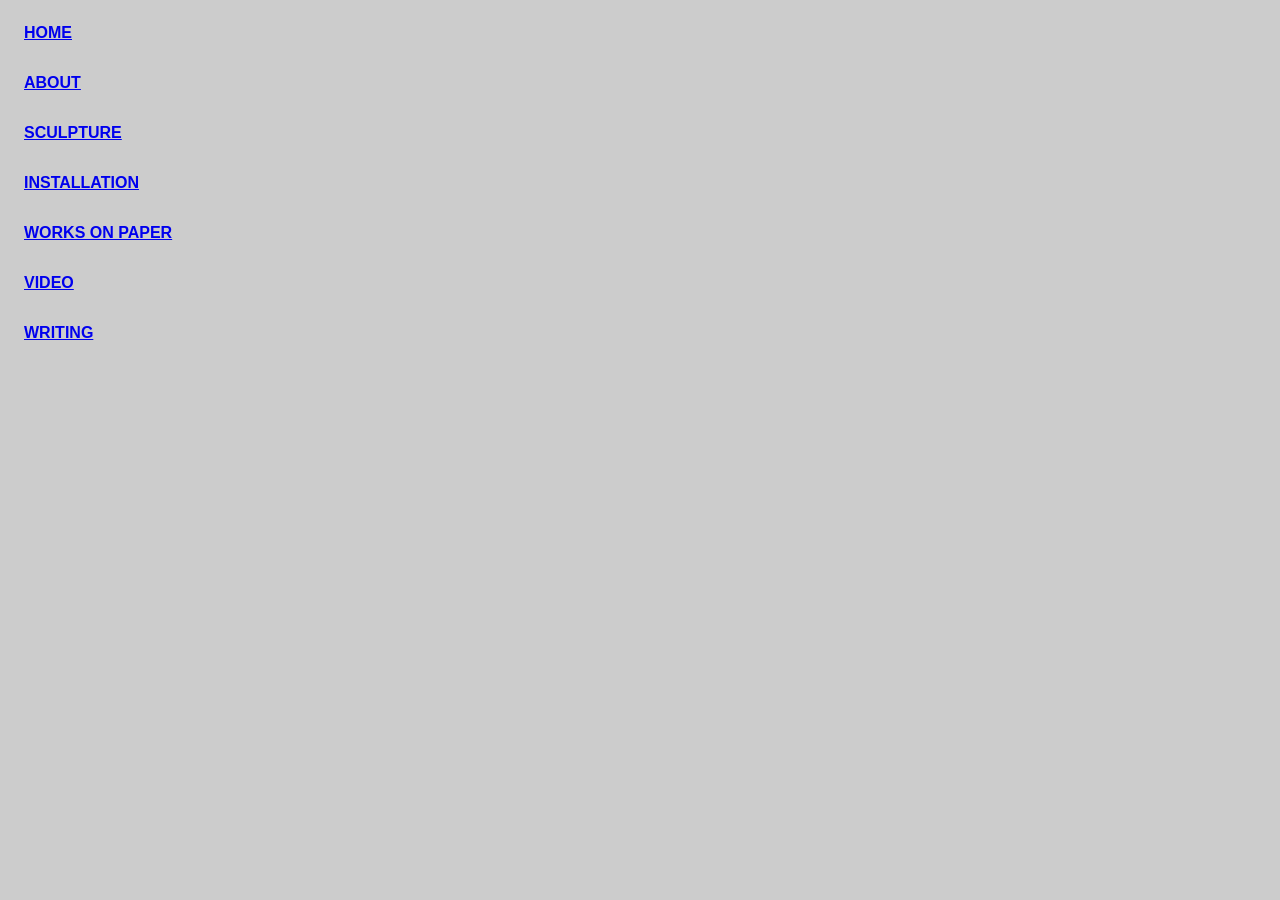
<file: index.html>
<!DOCTYPE html>
<html lang="en">
<head>
  <meta charset="UTF-8" />
  <meta name="viewport" content="width=device-width, initial-scale=1.0" />
  <title>BLOSSOM BOGEN-FROESE</title>
  <meta name="description" content="Blossom Bogen-Froese" />
  <link rel="stylesheet" href="style.css" />
</head>
<body>
  <nav>
    <ul class="nav-container">
      <li class="nav-item"><a href="index.html">HOME</a></li>
      <li class="nav-item"><a href="about.html">ABOUT</a></li>
      <li class="nav-item">
        <span tabindex="0">SCULPTURE</span>
        <ul class="dropdown"></ul>
      </li>
      <li class="nav-item">
        <span tabindex="0">INSTALLATION</span>
        <ul class="dropdown"></ul>
      </li>
      <li class="nav-item">
        <span tabindex="0">WORKS ON PAPER</span>
        <ul class="dropdown"></ul>
      </li>
      <li class="nav-item">
        <span tabindex="0">VIDEO</span>
        <ul class="dropdown"></ul>
      </li>
      <li class="nav-item">
        <span tabindex="0">WRITING</span>
        <ul class="dropdown"></ul>
      </li>
    </ul>
  </nav>
</body>
</html>
</file>
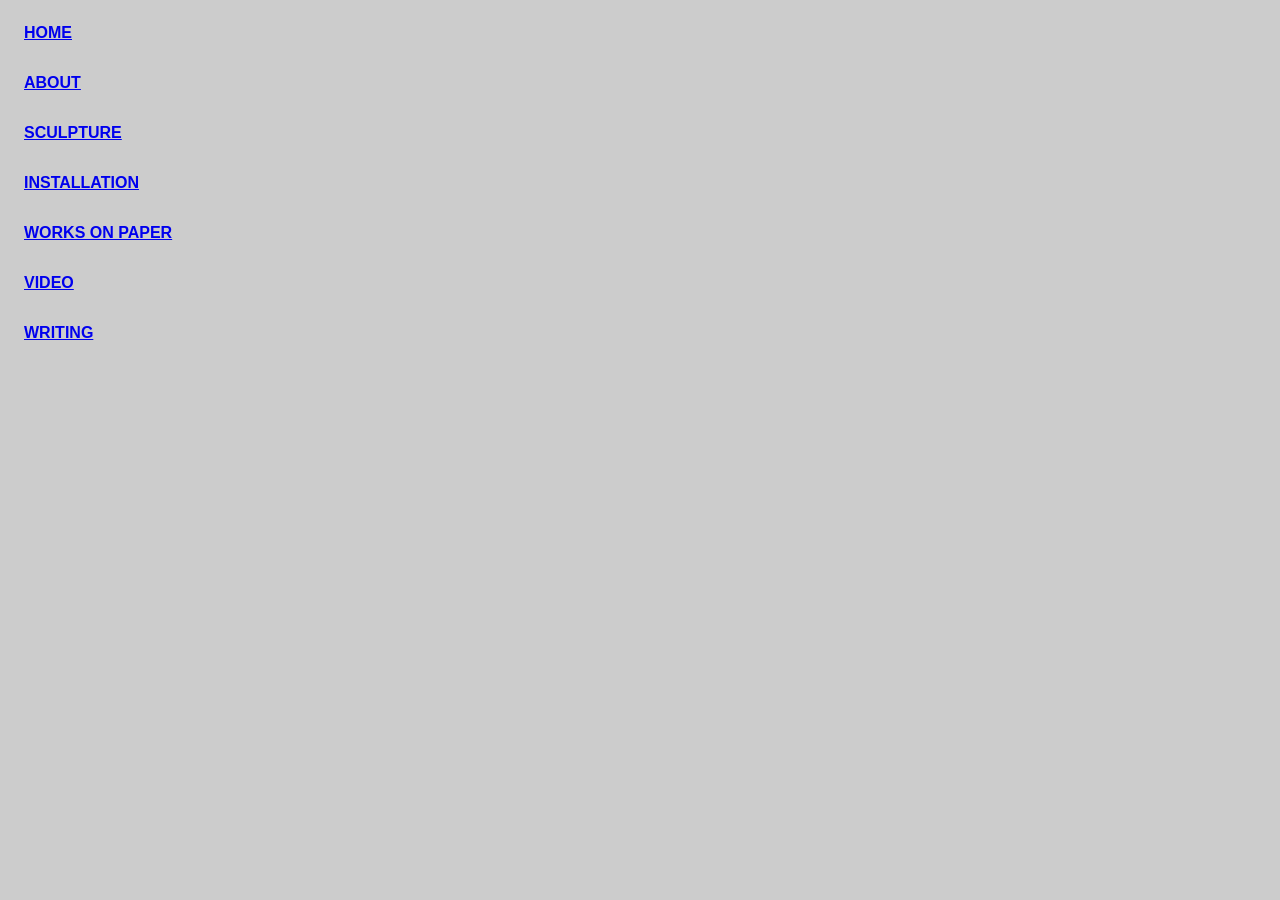
<file: about.html>
<!DOCTYPE html>
<html lang="en">
<head>
  <meta charset="UTF-8" />
  <meta name="viewport" content="width=device-width, initial-scale=1.0" />
  <title>ABOUT PAGE</title>
  <link rel="stylesheet" href="style.css" />
</head>
<body>
  <nav>
    <ul class="nav-container">
      <li class="nav-item"><a href="index.html">HOME</a></li>
      <li class="nav-item"><a href="about.html">ABOUT</a></li>
      <li class="nav-item">
        <span tabindex="0">SCULPTURE</span>
        <ul class="dropdown"></ul>
      </li>
      <li class="nav-item">
        <span tabindex="0">INSTALLATION</span>
        <ul class="dropdown"></ul>
      </li>
      <li class="nav-item">
        <span tabindex="0">WORKS ON PAPER</span>
        <ul class="dropdown"></ul>
      </li>
      <li class="nav-item">
        <span tabindex="0">VIDEO</span>
        <ul class="dropdown"></ul>
      </li>
      <li class="nav-item">
        <span tabindex="0">WRITING</span>
        <ul class="dropdown"></ul>
      </li>
    </ul>
  </nav>
</body>
</html>
</file>
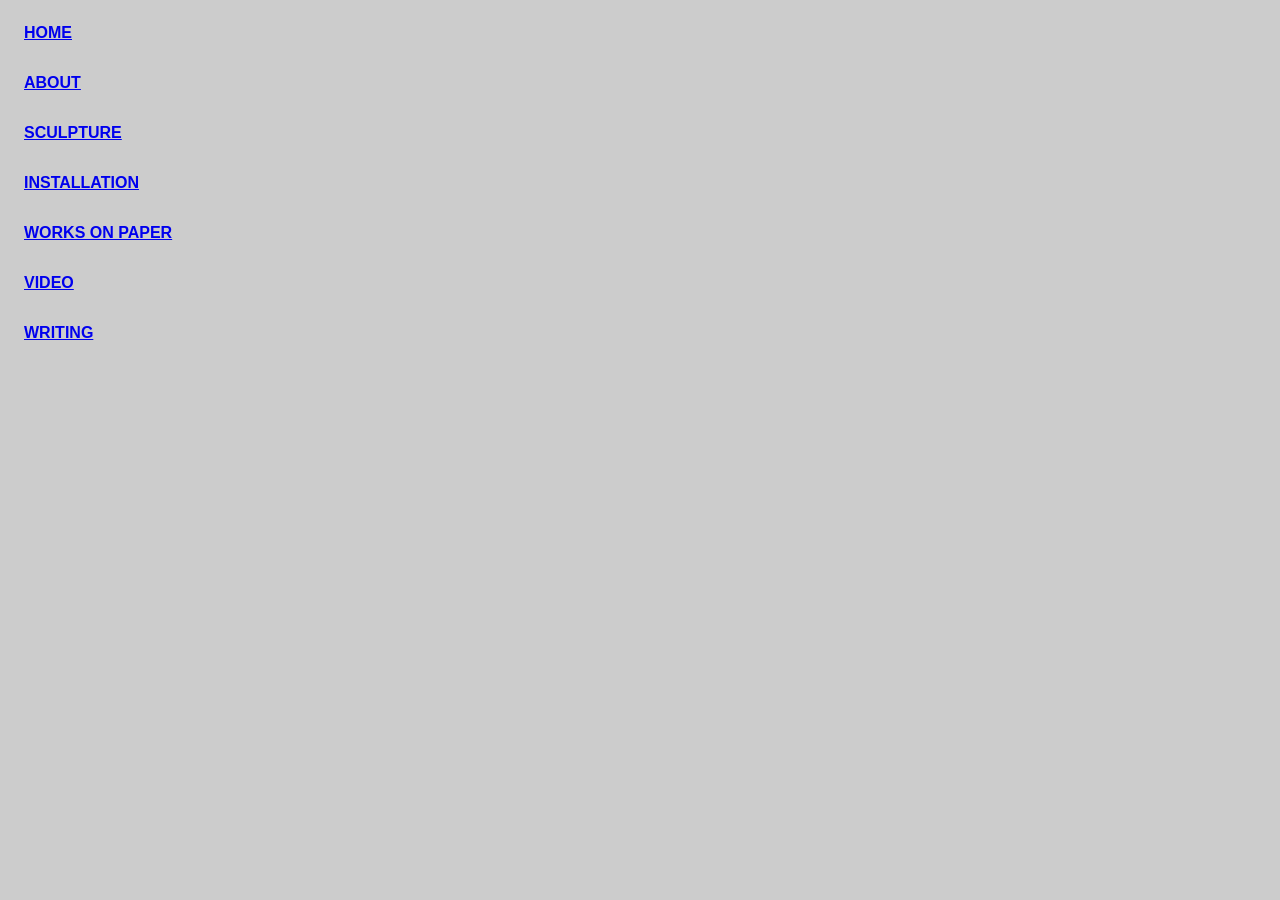
<file: glitch.html>
<!DOCTYPE html>
<html lang="en">
<head>
  <meta charset="UTF-8" />
  <meta name="viewport" content="width=device-width, initial-scale=1.0" />
  <title>PANASONIC CAMCORDER GLITCH</title>
  <link rel="stylesheet" href="style.css" />
</head>
<body>
  <nav>
    <ul class="nav-container">
      <li class="nav-item"><a href="index.html">HOME</a></li>
      <li class="nav-item"><a href="about.html">ABOUT</a></li>
      <li class="nav-item">
        <span tabindex="0">SCULPTURE</span>
        <ul class="dropdown"></ul>
      </li>
      <li class="nav-item">
        <span tabindex="0">INSTALLATION</span>
        <ul class="dropdown"></ul>
      </li>
      <li class="nav-item">
        <span tabindex="0">WORKS ON PAPER</span>
        <ul class="dropdown"></ul>
      </li>
      <li class="nav-item">
        <span tabindex="0">VIDEO</span>
        <ul class="dropdown"></ul>
      </li>
      <li class="nav-item">
        <span tabindex="0">WRITING</span>
        <ul class="dropdown"></ul>
      </li>
    </ul>
  </nav>
</body>
</html>
</file>
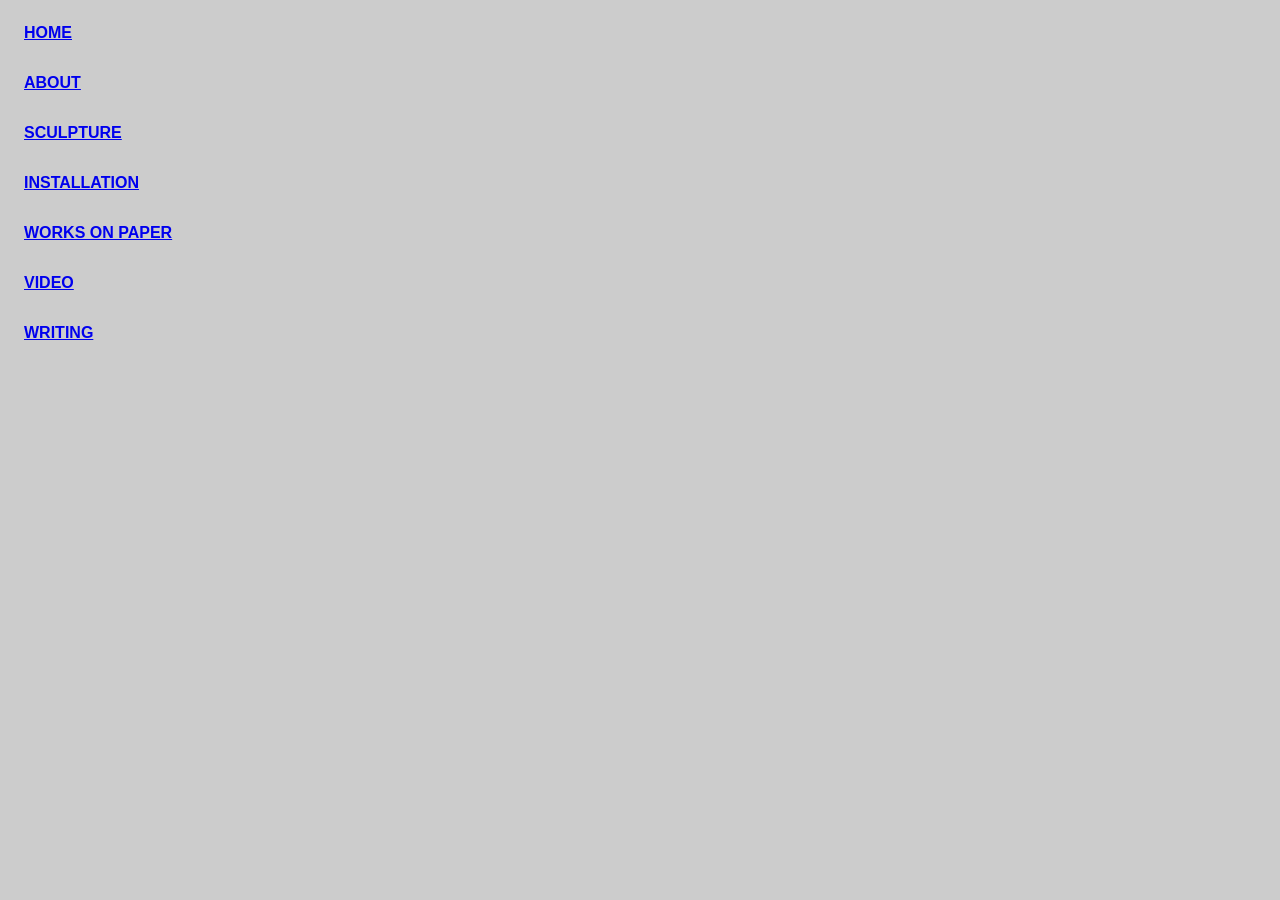
<file: live-feed.html>
<!DOCTYPE html>
<html lang="en">
<head>
  <meta charset="UTF-8" />
  <meta name="viewport" content="width=device-width, initial-scale=1.0" />
  <title>LIVE FEED</title>
  <link rel="stylesheet" href="style.css" />
</head>
<body>
  <nav>
    <ul class="nav-container">
      <li class="nav-item"><a href="index.html">HOME</a></li>
      <li class="nav-item"><a href="about.html">ABOUT</a></li>
      <li class="nav-item">
        <span tabindex="0">SCULPTURE</span>
        <ul class="dropdown"></ul>
      </li>
      <li class="nav-item">
        <span tabindex="0">INSTALLATION</span>
        <ul class="dropdown"></ul>
      </li>
      <li class="nav-item">
        <span tabindex="0">WORKS ON PAPER</span>
        <ul class="dropdown"></ul>
      </li>
      <li class="nav-item">
        <span tabindex="0">VIDEO</span>
        <ul class="dropdown"></ul>
      </li>
      <li class="nav-item">
        <span tabindex="0">WRITING</span>
        <ul class="dropdown"></ul>
      </li>
    </ul>
  </nav>
</body>
</html>
</file>
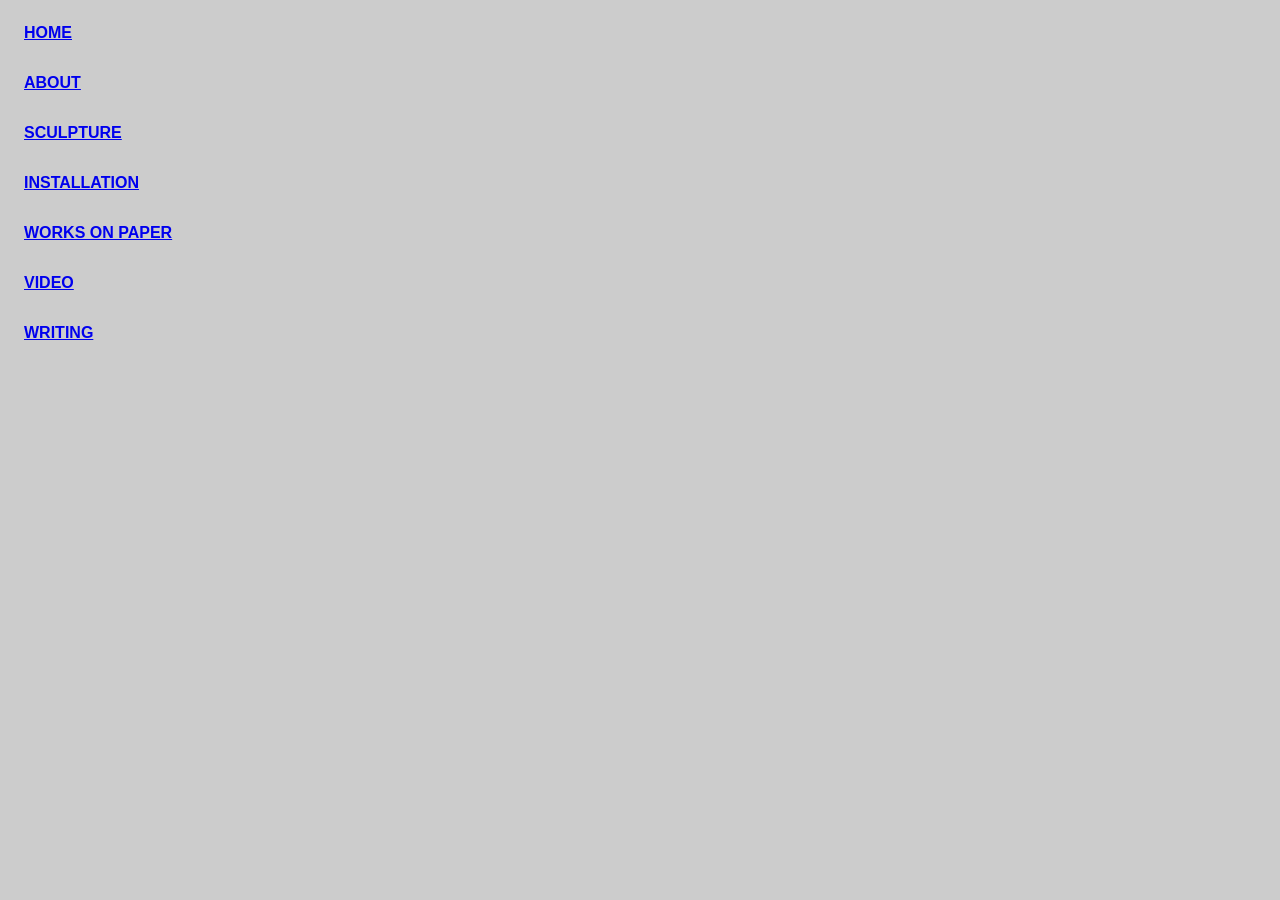
<file: not-damaged-damaged-destroyed.html>
<!DOCTYPE html>
<html lang="en">
<head>
  <meta charset="UTF-8" />
  <meta name="viewport" content="width=device-width, initial-scale=1.0" />
  <title>NOT DAMAGED / DAMAGED / DESTROYED</title>
  <link rel="stylesheet" href="style.css" />
</head>
<body>
  <nav>
    <ul class="nav-container">
      <li class="nav-item"><a href="index.html">HOME</a></li>
      <li class="nav-item"><a href="about.html">ABOUT</a></li>
      <li class="nav-item">
        <span tabindex="0">SCULPTURE</span>
        <ul class="dropdown"></ul>
      </li>
      <li class="nav-item">
        <span tabindex="0">INSTALLATION</span>
        <ul class="dropdown"></ul>
      </li>
      <li class="nav-item">
        <span tabindex="0">WORKS ON PAPER</span>
        <ul class="dropdown"></ul>
      </li>
      <li class="nav-item">
        <span tabindex="0">VIDEO</span>
        <ul class="dropdown"></ul>
      </li>
      <li class="nav-item">
        <span tabindex="0">WRITING</span>
        <ul class="dropdown"></ul>
      </li>
    </ul>
  </nav>
</body>
</html>
</file>
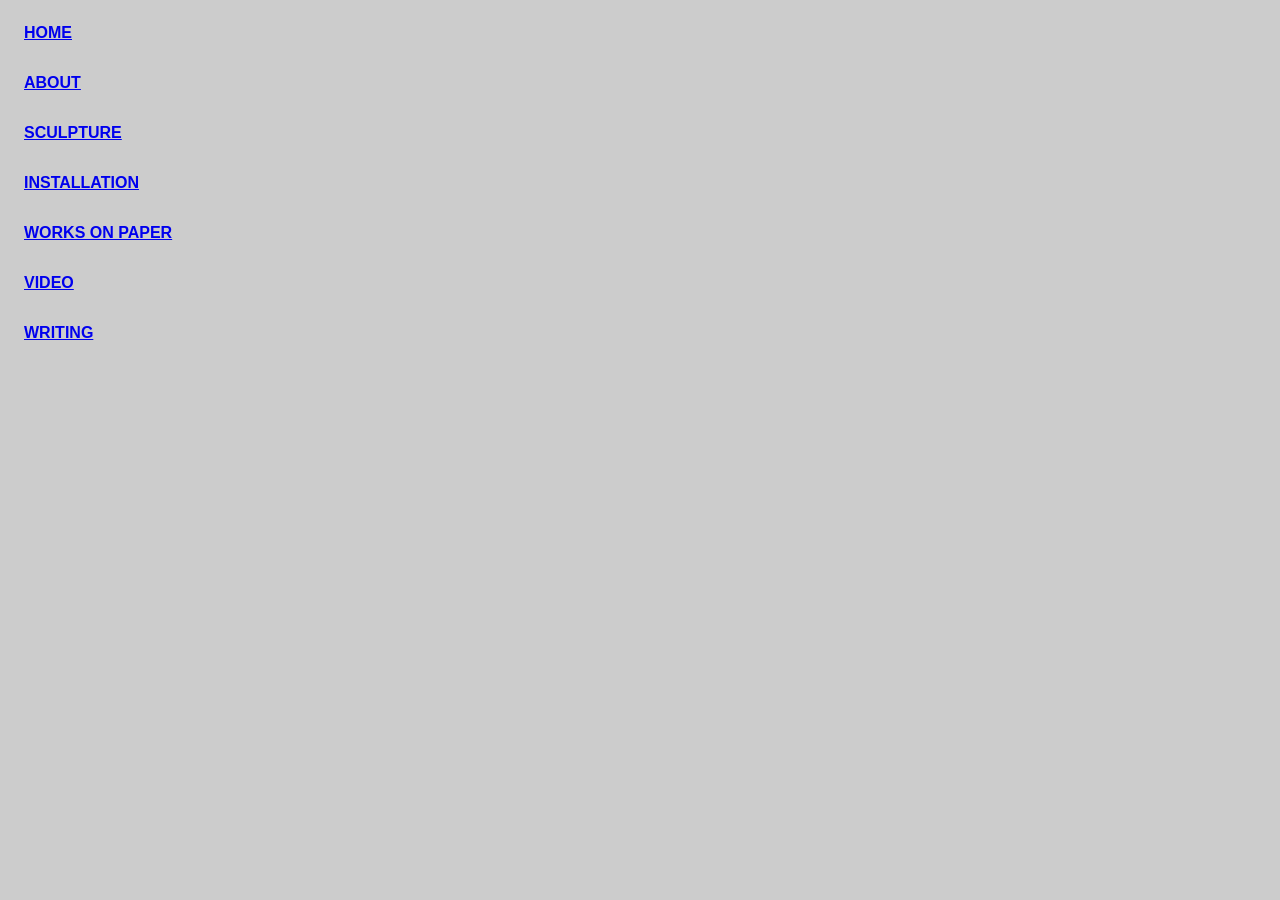
<file: we-wont-go-back.html>
<!DOCTYPE html>
<html lang="en">
<head>
  <meta charset="UTF-8" />
  <meta name="viewport" content="width=device-width, initial-scale=1.0" />
  <title>WE’RE GOING BACK</title>
  <link rel="stylesheet" href="style.css" />
</head>
<body>
  <nav>
    <ul class="nav-container">
      <li class="nav-item"><a href="index.html">HOME</a></li>
      <li class="nav-item"><a href="about.html">ABOUT</a></li>
      <li class="nav-item">
        <span tabindex="0">SCULPTURE</span>
        <ul class="dropdown"></ul>
      </li>
      <li class="nav-item">
        <span tabindex="0">INSTALLATION</span>
        <ul class="dropdown"></ul>
      </li>
      <li class="nav-item">
        <span tabindex="0">WORKS ON PAPER</span>
        <ul class="dropdown"></ul>
      </li>
      <li class="nav-item">
        <span tabindex="0">VIDEO</span>
        <ul class="dropdown"></ul>
      </li>
      <li class="nav-item">
        <span tabindex="0">WRITING</span>
        <ul class="dropdown"></ul>
      </li>
    </ul>
  </nav>
</body>
</html>
</file>
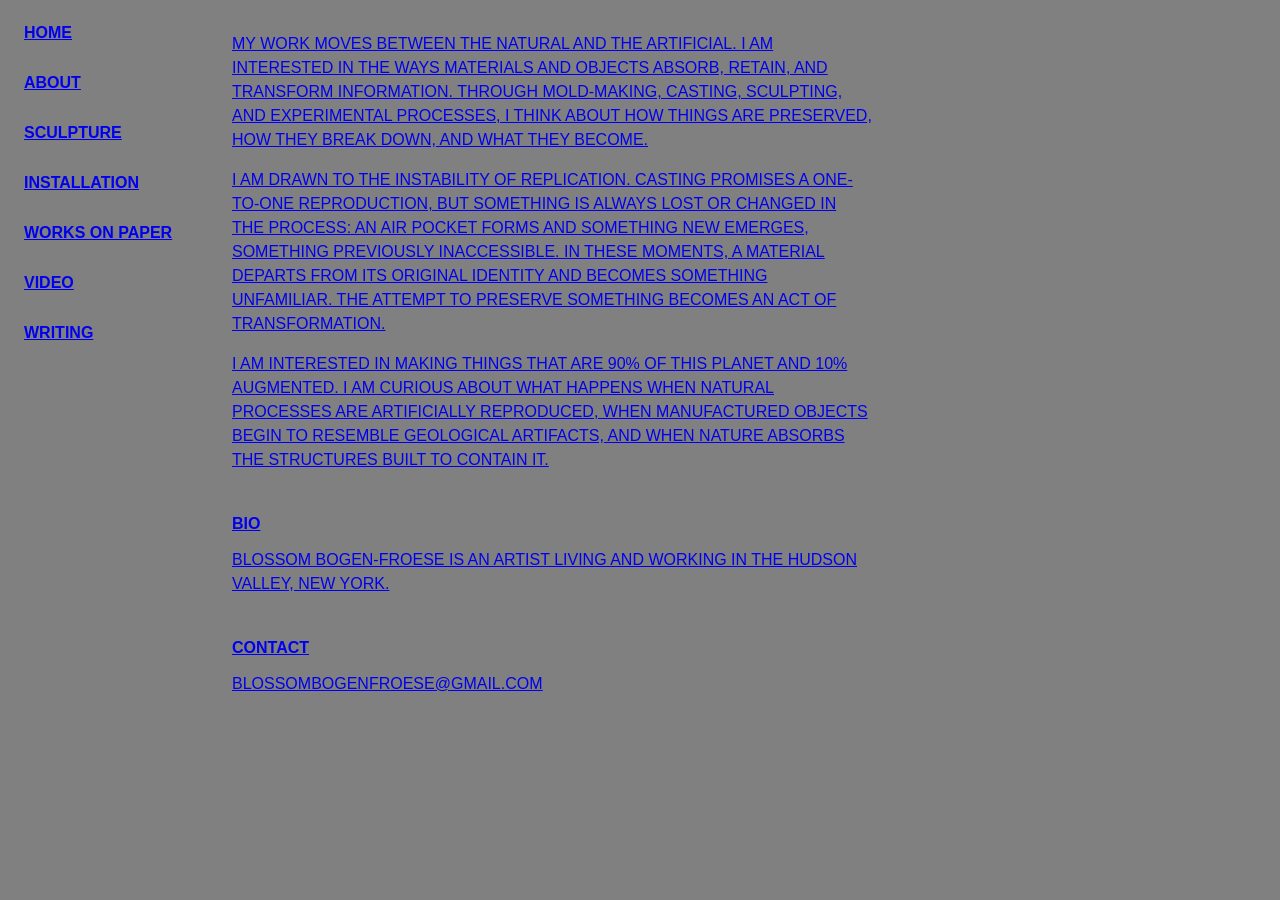
<file: docs/about.html>
<!DOCTYPE html>
<html lang="en">
<head>
  <meta charset="UTF-8" />
  <meta name="viewport" content="width=device-width, initial-scale=1.0" />
  <title>ABOUT PAGE</title>
  <link rel="stylesheet" href="style.css" />
</head>
<body>
  <nav>
    <ul class="nav-container">
      <li class="nav-item"><a href="index.html">HOME</a></li>
      <li class="nav-item"><a href="about.html">ABOUT</a></li>
      <li class="nav-item">
        <span tabindex="0">SCULPTURE</span>
        <ul class="dropdown"></ul>
      </li>
      <li class="nav-item"><a href="installation.html">INSTALLATION</a></li>
      <li class="nav-item">
        <span tabindex="0">WORKS ON PAPER</span>
        <ul class="dropdown"></ul>
      </li>
      <li class="nav-item">
        <span tabindex="0">VIDEO</span>
        <ul class="dropdown"></ul>
      </li>
      <li class="nav-item">
        <span tabindex="0">WRITING</span>
        <ul class="dropdown"></ul>
      </li>
    </ul>
  </nav>

  <main>
    <div class="project-text about-text">
      <p>My work moves between the natural and the artificial. I am interested in the ways materials and objects absorb, retain, and transform information. Through mold-making, casting, sculpting, and experimental processes, I think about how things are preserved, how they break down, and what they become.</p>
      <p>I am drawn to the instability of replication. Casting promises a one-to-one reproduction, but something is always lost or changed in the process: an air pocket forms and something new emerges, something previously inaccessible. In these moments, a material departs from its original identity and becomes something unfamiliar. The attempt to preserve something becomes an act of transformation.</p>
      <p>I am interested in making things that are 90% of this planet and 10% augmented. I am curious about what happens when natural processes are artificially reproduced, when manufactured objects begin to resemble geological artifacts, and when nature absorbs the structures built to contain it.</p>
      <h2>Bio</h2>
      <p>Blossom Bogen-Froese is an artist living and working in the Hudson Valley, New York.</p>
      <h2>Contact</h2>
      <p><a href="mailto:blossombogenfroese@gmail.com">blossombogenfroese@gmail.com</a></p>
    </div>
  </main>
</body>
</html>
</file>
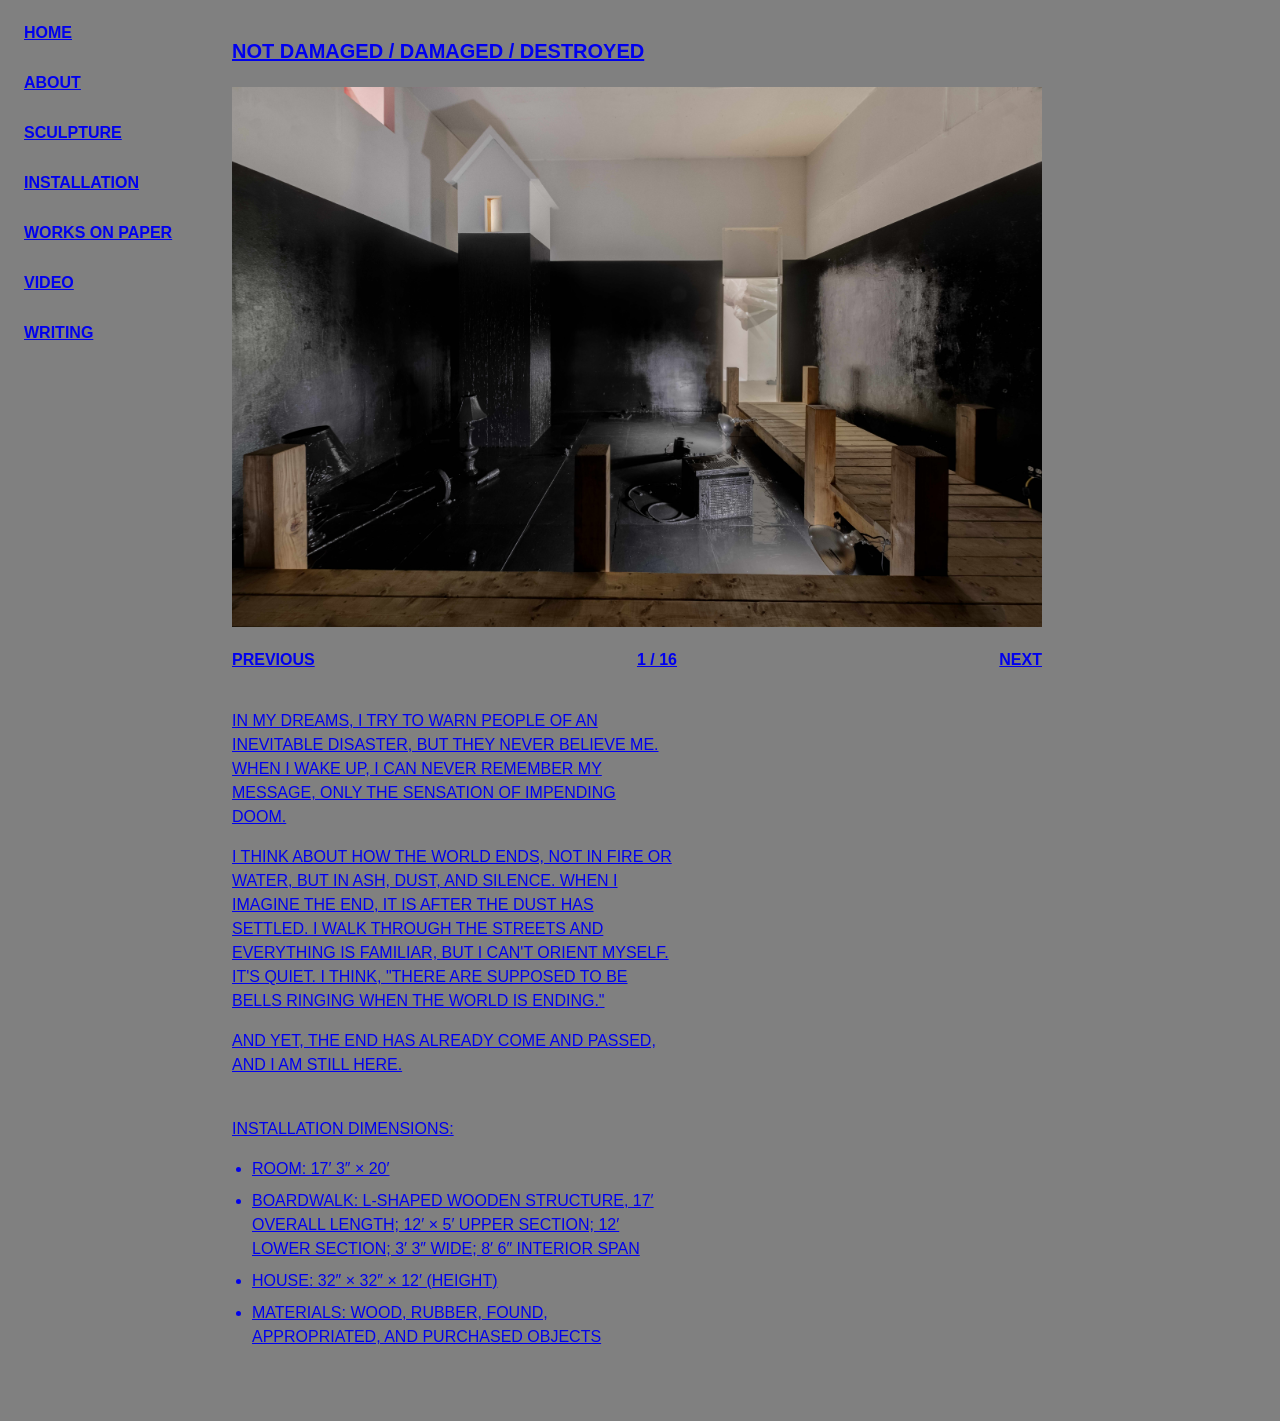
<file: docs/not-damaged-damaged-destroyed.html>
<!DOCTYPE html>
<html lang="en">
<head>
  <meta charset="UTF-8" />
  <meta name="viewport" content="width=device-width, initial-scale=1.0" />
  <title>NOT DAMAGED / DAMAGED / DESTROYED</title>
  <link rel="stylesheet" href="style.css" />
</head>
<body>
  <nav>
    <ul class="nav-container">
      <li class="nav-item"><a href="index.html">HOME</a></li>
      <li class="nav-item"><a href="about.html">ABOUT</a></li>
      <li class="nav-item">
        <span tabindex="0">SCULPTURE</span>
        <ul class="dropdown"></ul>
      </li>
      <li class="nav-item"><a href="installation.html">INSTALLATION</a></li>
      <li class="nav-item">
        <span tabindex="0">WORKS ON PAPER</span>
        <ul class="dropdown"></ul>
      </li>
      <li class="nav-item">
        <span tabindex="0">VIDEO</span>
        <ul class="dropdown"></ul>
      </li>
      <li class="nav-item">
        <span tabindex="0">WRITING</span>
        <ul class="dropdown"></ul>
      </li>
    </ul>
  </nav>

  <main>
    <h1>NOT DAMAGED / DAMAGED / DESTROYED</h1>
    <div class="project">
    <div class="slideshow">
      <div class="slide"><img src="images/4.jpg" alt="Slide 1" /></div>
      <div class="slide"><img src="images/1.jpg" alt="Slide 2" loading="lazy" /></div>
      <div class="slide"><img src="images/2.jpg" alt="Slide 3" loading="lazy" /></div>
      <div class="slide"><img src="images/3.jpg" alt="Slide 4" loading="lazy" /></div>
      <div class="slide"><img src="images/5.jpg" alt="Slide 5" loading="lazy" /></div>
      <div class="slide"><img src="images/6.jpg" alt="Slide 6" loading="lazy" /></div>
      <div class="slide"><img src="images/7.jpg" alt="Slide 7" loading="lazy" /></div>
      <div class="slide"><img src="images/8.jpg" alt="Slide 8" loading="lazy" /></div>
      <div class="slide"><img src="images/9.jpg" alt="Slide 9" loading="lazy" /></div>
      <div class="slide"><img src="images/10.jpg" alt="Slide 10" loading="lazy" /></div>
      <div class="slide"><img src="images/11.jpg" alt="Slide 11" loading="lazy" /></div>
      <div class="slide"><img src="images/12.jpg" alt="Slide 12" loading="lazy" /></div>
      <div class="slide"><img src="images/13.jpg" alt="Slide 13" loading="lazy" /></div>
      <div class="slide"><img src="images/14.jpg" alt="Slide 14" loading="lazy" /></div>
      <div class="slide"><img src="images/15.jpg" alt="Slide 15" loading="lazy" /></div>
      <div class="slide"><img src="images/16.jpg" alt="Slide 16" loading="lazy" /></div>
      <div class="slide-controls">
        <button id="slide-prev" type="button">PREVIOUS</button>
        <span id="slide-count">1 / 16</span>
        <button id="slide-next" type="button">NEXT</button>
      </div>
    </div>
    <div class="project-text">
      <p>In my dreams, I try to warn people of an inevitable disaster, but they never believe me. When I wake up, I can never remember my message, only the sensation of impending doom.</p>
      <p>I think about how the world ends, not in fire or water, but in ash, dust, and silence. When I imagine the end, it is after the dust has settled. I walk through the streets and everything is familiar, but I can't orient myself. It's quiet. I think, "There are supposed to be bells ringing when the world is ending."</p>
      <p>And yet, the end has already come and passed, and I am still here.</p>
      <p class="dimensions-title">Installation dimensions:</p>
      <ul class="dimensions">
        <li>Room: 17′ 3″ × 20′</li>
        <li>Boardwalk: L-shaped wooden structure, 17′ overall length; 12′ × 5′ upper section; 12′ lower section; 3′ 3″ wide; 8′ 6″ interior span</li>
        <li>House: 32″ × 32″ × 12′ (height)</li>
        <li>Materials: Wood, rubber, found, appropriated, and purchased objects</li>
      </ul>
    </div>
    </div>
  </main>
  <script src="slideshow.js"></script>
</body>
</html>
</file>
<file: style.css>
body {
  background-color: #CCCCCC;
  font-family: Arial, Helvetica, sans-serif;
  color: #0000EE;
  font-weight: bold;
  text-transform: uppercase;
  text-decoration: underline;
  margin: 0;
  padding: 0;
  margin-left: 232px;
  min-height: 100vh;
}

a,
a:link,
a:visited,
a:hover,
a:focus,
a:active {
  color: #0000EE;
  text-decoration: underline;
  font-weight: bold;
  cursor: pointer;
}

nav {
  position: absolute;
  left: 0;
  top: 0;
  width: 200px;
  padding: 1rem;
  background-color: #CCCCCC;
}

nav ul {
  margin: 0;
  padding: 0;
  list-style: none;
}

.nav-item {
  position: relative;
  margin-bottom: 1rem;
}

.nav-item > a,
.nav-item > span,
.dropdown a {
  display: block;
  padding: 0.5rem;
}

.nav-item > span {
  color: #0000EE;
  text-decoration: underline;
  cursor: default;
}

.dropdown {
  display: none;
  position: absolute;
  top: 100%;
  left: 0;
  min-width: 200px;
  min-height: 2.5rem;
  background-color: #fff;
  box-shadow: 0 2px 5px rgba(0, 0, 0, 0.2);
  z-index: 1000;
}



@media (max-width: 700px) {
  body {
    margin-left: 0;
  }

  nav {
    position: static;
    width: auto;
    padding: 1rem 1.25rem;
  }

  .nav-item {
    margin-bottom: 0.75rem;
  }

  .nav-item > a,
  .nav-item > span {
    padding: 0.5rem 0;
    font-size: 1.05rem;
  }

  .dropdown {
    min-width: 160px;
  }
}
</file>
<file: docs/style.css>
body {
  background-color: #808080;
  font-family: Arial, Helvetica, sans-serif;
  color: #0000EE;
  font-weight: bold;
  text-transform: uppercase;
  margin: 0;
  padding: 0;
  margin-left: 232px;
  min-height: 100vh;
}

a,
a:link,
a:visited,
a:hover,
a:focus,
a:active {
  color: #0000EE;
  text-decoration: underline;
  font-weight: bold;
  cursor: pointer;
}

nav {
  position: absolute;
  left: 0;
  top: 0;
  width: 200px;
  padding: 1rem;
  background-color: #808080;
}

nav ul {
  margin: 0;
  padding: 0;
  list-style: none;
}

.nav-item {
  position: relative;
  margin-bottom: 1rem;
}

.nav-item > a,
.nav-item > span,
.dropdown a {
  display: block;
  padding: 0.5rem;
}

.nav-item > span {
  color: #0000EE;
  text-decoration: underline;
  cursor: default;
}

.dropdown {
  display: none;
  position: absolute;
  top: 100%;
  left: 0;
  min-width: 200px;
  min-height: 2.5rem;
  background-color: #fff;
  box-shadow: 0 2px 5px rgba(0, 0, 0, 0.2);
  z-index: 1000;
}



main {
  padding: 2rem 2rem 4rem 0;
}

h1 {
  text-decoration: underline;
  font-size: 1.25rem;
  margin: 0.5rem 0 1.5rem;
}

.covers {
  display: grid;
  grid-template-columns: repeat(auto-fill, 240px);
  gap: 2rem;
  margin: 0;
  padding: 0;
  list-style: none;
}

.cover img,
.slide img {
  display: block;
  width: 100%;
  aspect-ratio: 3 / 2;
  object-fit: cover;
  background: #bbb;
}

.cover span {
  display: block;
  margin-top: 0.6rem;
}

.slide img {
  object-fit: contain;
  background: none;
}

.slideshow {
  flex: none;
  width: min(100%, calc(min(60vh, 100vh - 220px) * 1.5));
}

.project {
  display: flex;
  flex-wrap: wrap;
  align-items: flex-start;
  gap: 2rem;
}

.project-text {
  flex: 1 1 300px;
  max-width: 440px;
  line-height: 1.5;
  font-weight: normal;
  text-decoration: underline;
}

.project-text p {
  margin: 0 0 1rem;
}

.dimensions-title {
  margin-top: 2.5rem !important;
}

.about-text {
  max-width: 640px;
}

.about-text h2 {
  font-size: 1rem;
  font-weight: bold;
  margin: 2.5rem 0 0.75rem;
}

.about-text a {
  font-weight: normal;
}

.home-image {
  display: block;
  max-width: min(100%, 640px);
  max-height: 60vh;
  object-fit: contain;
}

.dimensions {
  margin: 0;
  padding: 0 0 0 1.25rem;
}

.dimensions li {
  margin-bottom: 0.5rem;
}

.slide {
  display: none;
}

.slide.active {
  display: block;
}

.slide-controls {
  display: flex;
  justify-content: space-between;
  align-items: center;
  gap: 1rem;
  margin-top: 1rem;
}

.slide-controls button {
  font: inherit;
  color: #0000EE;
  text-decoration: underline;
  background: none;
  border: 0;
  padding: 0.5rem 0;
  cursor: pointer;
}

#slide-count {
  text-decoration: underline;
}

@media (max-width: 700px) {
  main {
    padding: 0.5rem 1.25rem 3rem;
  }

  .covers {
    grid-template-columns: 1fr;
  }

  .project-text {
    max-width: none;
  }

  body {
    margin-left: 0;
  }

  nav {
    position: static;
    width: auto;
    padding: 1rem 1.25rem;
  }

  .nav-item {
    margin-bottom: 0.75rem;
  }

  .nav-item > a,
  .nav-item > span {
    padding: 0.5rem 0;
    font-size: 1.05rem;
  }

  .dropdown {
    min-width: 160px;
  }
}
</file>
